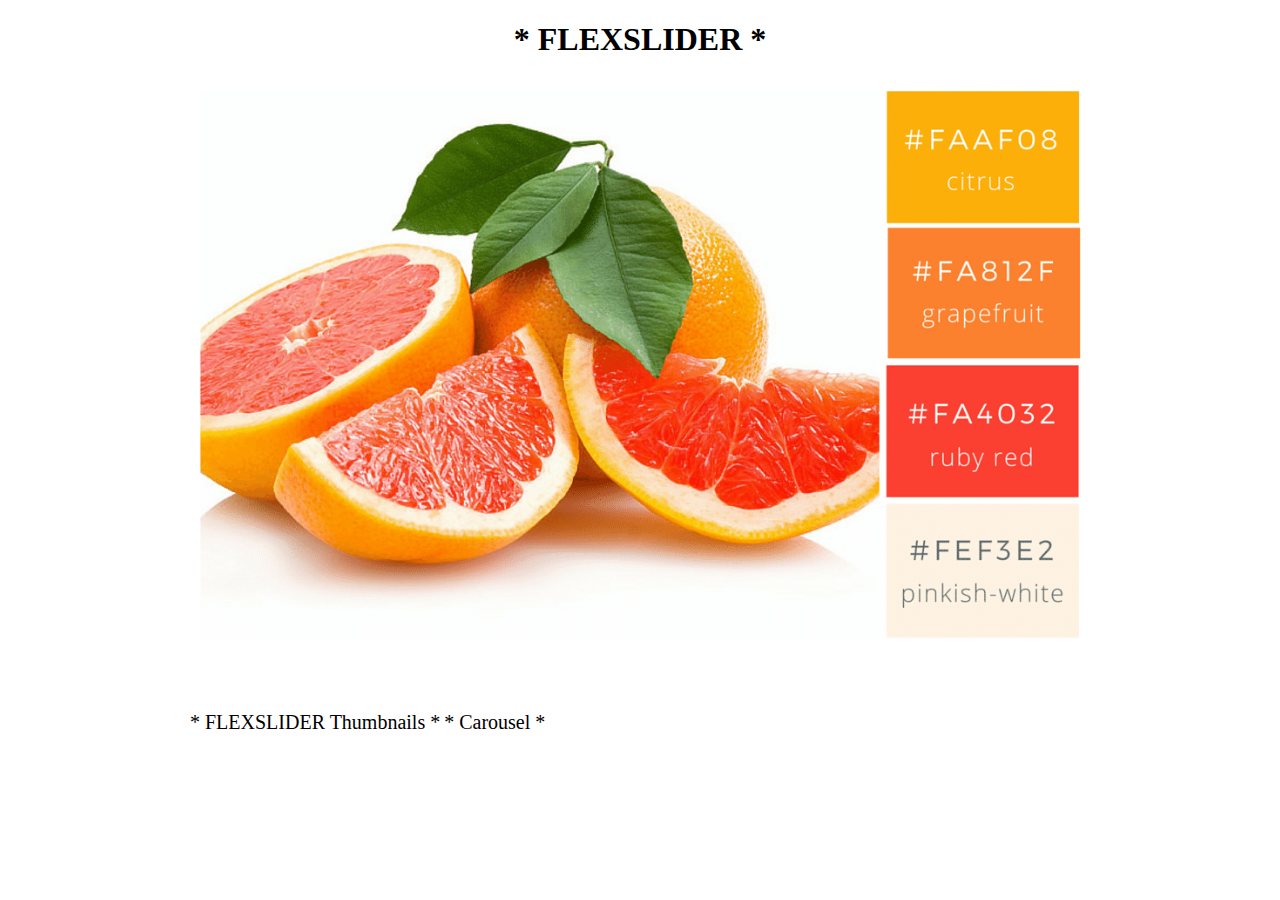
<file: index.html>
<!DOCTYPE html>
<html lang="fr">

<head>
    <meta charset="utf-8">
    <meta http-equiv="X-UA-Compatible" content="IE=edge">
    <title>Flexslider</title>
    <meta name="viewport" content="width=device-width, initial-scale=1">
    <link rel="stylesheet" href="flexslider.css"><!--FLEXSLIDER-->
    <link rel="stylesheet" type="text/css" media="screen" href="style.css">

    <!--FLEXSLIDER-->
	<script src="https://ajax.googleapis.com/ajax/libs/jquery/3.3.1/jquery.min.js"></script>
	<script src ="jquery.flexslider-min.js"></script>			
    <script>
        $(window).on('load', function() {
             $('.flexslider').flexslider({
                directionNav: false,
                controlNav: false,
                slideshowSpeed: 2400,
            });
        });
    </script>

</head>

<body>
    <header>
    </header>

    <main class="container">
        <h1>* FLEXSLIDER *</h1>
        <section class="flexslider">
            <ul class="slides">
                <li>
                    <img src="img/1.png" alt="Photo" />
                </li>
                <li>
                    <img src="img/2.png" alt="Photo" />
                </li>
                <li>
                    <img src="img/3.png" alt="Photo" />
                </li>
                <li>
                    <img src="img/4.png" alt="Photo" />
                </li>
            </ul>
        </section>

        <section>
            <a href="thumbnails.html">* FLEXSLIDER Thumbnails *</a>
            <a href="carousel.html">* Carousel *</a>
        </section>
        
    </main>

    <footer>
    </footer>

    <script src="https://code.jquery.com/jquery-3.4.0.js"
        integrity="sha256-DYZMCC8HTC+QDr5QNaIcfR7VSPtcISykd+6eSmBW5qo=" crossorigin="anonymous">
    </script>
    <script src="https://cdnjs.cloudflare.com/ajax/libs/popper.js/1.14.7/umd/popper.min.js"
        integrity="sha384-UO2eT0CpHqdSJQ6hJty5KVphtPhzWj9WO1clHTMGa3JDZwrnQq4sF86dIHNDz0W1" crossorigin="anonymous">
    </script>
    <script src ="jquery.flexslider-min.js"></script>		
</body>

</html>
</file>
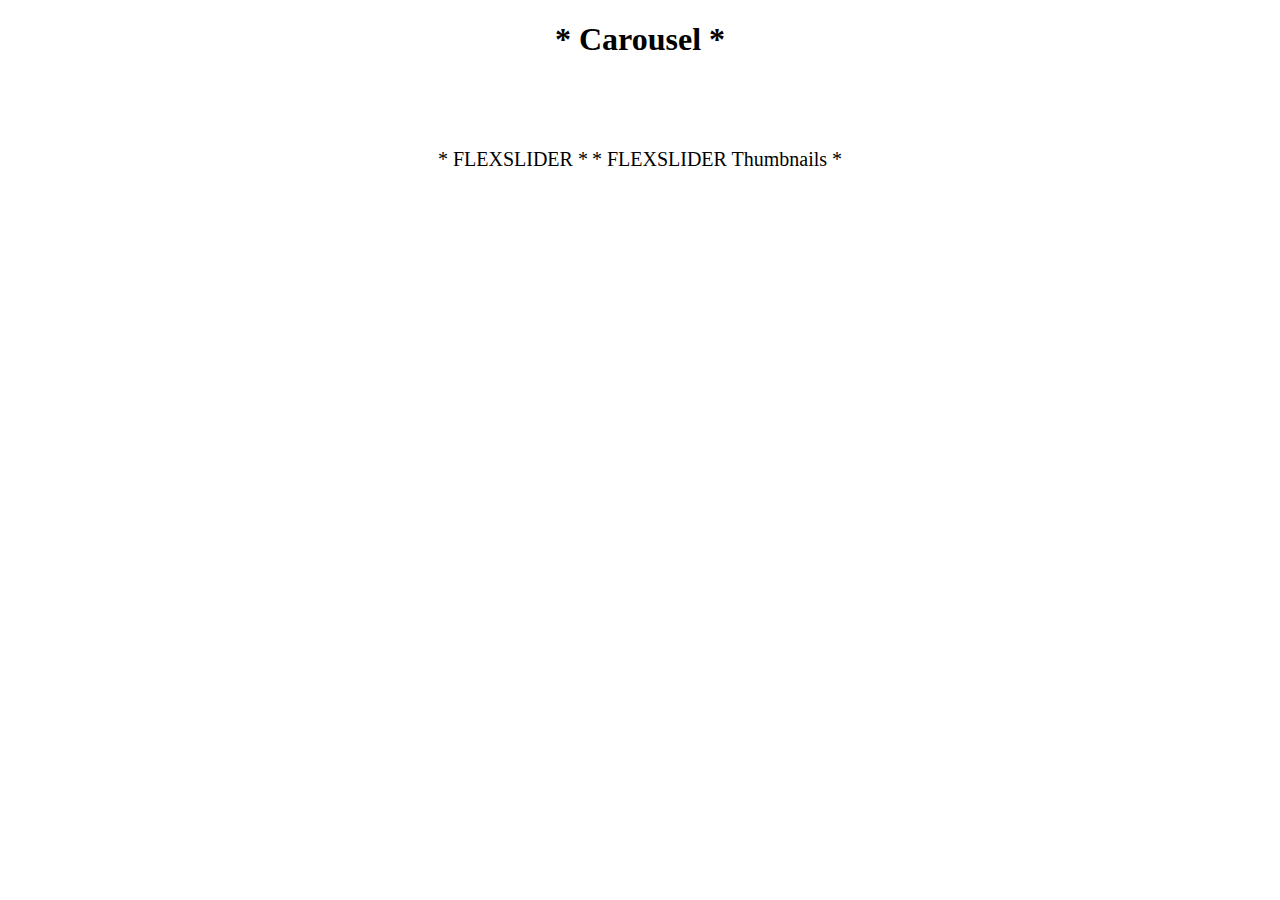
<file: carousel.html>
<!DOCTYPE html>
<html lang="fr">

<head>
    <meta charset="utf-8">
    <meta http-equiv="X-UA-Compatible" content="IE=edge">
    <title>Flexslider</title>
    <meta name="viewport" content="width=device-width, initial-scale=1">
    <link rel="stylesheet" href="flexslider.css"><!--FLEXSLIDER-->
    <link rel="stylesheet" type="text/css" media="screen" href="style.css">

    <script>
        $(window).load(function() {
            $('.flexslider').flexslider({
                animation: "slide",
                animationLoop: false,
                itemWidth: 210,
                itemMargin: 5,
                minItems: 2,
                maxItems: 4
            });
        });
    </script>

</head>

<body>
    <header>
    </header>

    <main class="container">
        <h1>* Carousel *</h1>
        <section class="flexslider carousel">
            <ul class="slides">
                <li>
                    <img src="img/1.png" alt="Photo" />
                </li>
                <li>
                    <img src="img/2.png" alt="Photo" />
                </li>
                <li>
                    <img src="img/3.png" alt="Photo" />
                </li>
                <li>
                    <img src="img/4.png" alt="Photo" />
                </li>
            </ul>
        </section>

        <section class="autre">
            <a href="index.html">* FLEXSLIDER *</a>
            <a href="thumbnails.html">* FLEXSLIDER Thumbnails *</a>
        </section>
    </main>

    <footer>
    </footer>

    <script src="https://code.jquery.com/jquery-3.4.0.js"
        integrity="sha256-DYZMCC8HTC+QDr5QNaIcfR7VSPtcISykd+6eSmBW5qo=" crossorigin="anonymous">
    </script>
    <script src="https://cdnjs.cloudflare.com/ajax/libs/popper.js/1.14.7/umd/popper.min.js"
        integrity="sha384-UO2eT0CpHqdSJQ6hJty5KVphtPhzWj9WO1clHTMGa3JDZwrnQq4sF86dIHNDz0W1" crossorigin="anonymous">
    </script>
    <script src ="jquery.flexslider-min.js"></script>		
</body>

</html>
</file>
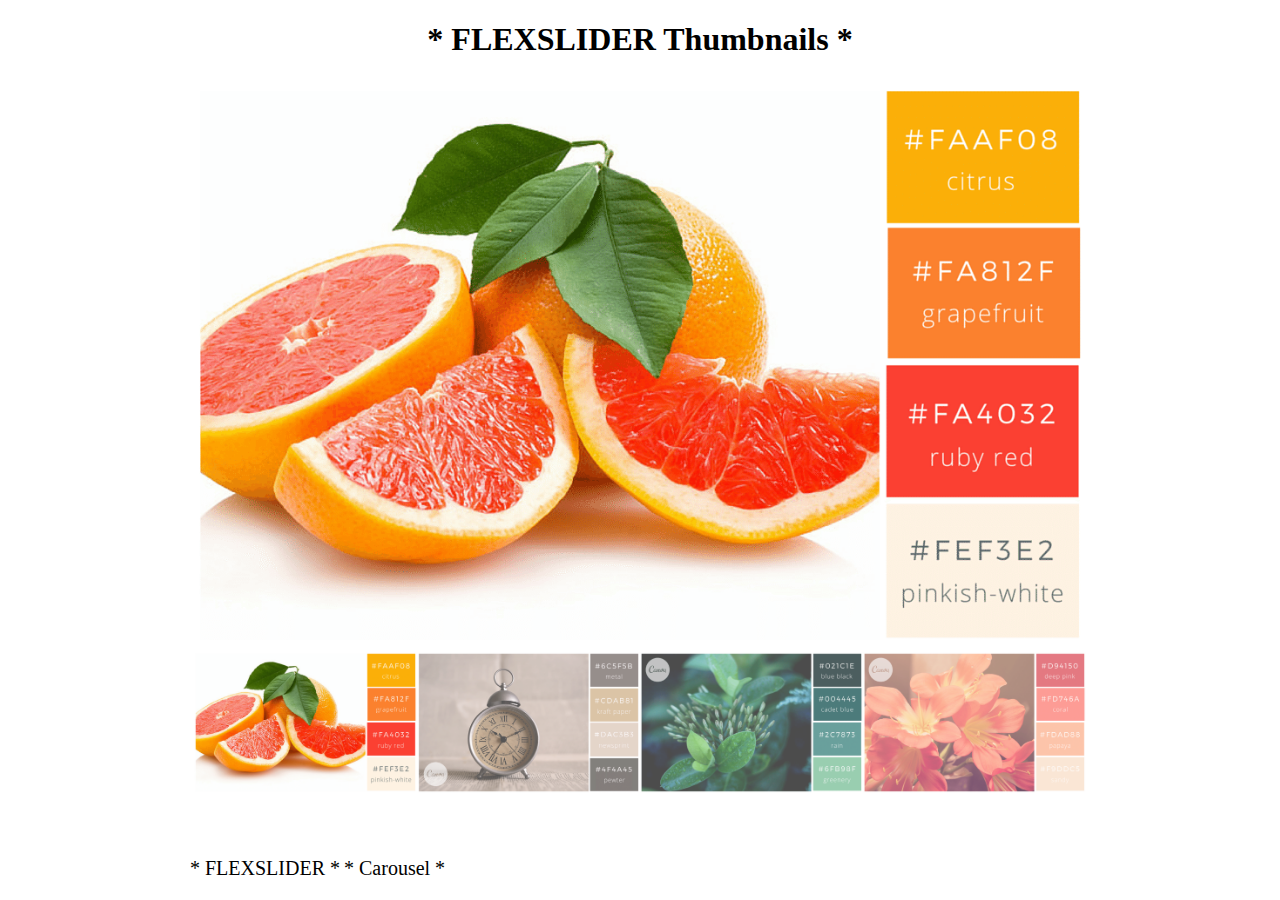
<file: thumbnails.html>
<!DOCTYPE html>
<html lang="fr">

<head>
    <meta charset="utf-8">
    <meta http-equiv="X-UA-Compatible" content="IE=edge">
    <title>Flexslider</title>
    <meta name="viewport" content="width=device-width, initial-scale=1">
    <link rel="stylesheet" href="flexslider.css"><!--FLEXSLIDER-->
    <link rel="stylesheet" type="text/css" media="screen" href="style.css">

    <!--FLEXSLIDER-->
    <script src="https://ajax.googleapis.com/ajax/libs/jquery/3.3.1/jquery.min.js"></script>
    <script src ="jquery.flexslider-min.js"></script>			
    <script>
         $(window).on('load', function() {
            $('.flexslider').flexslider({
                animation: "slide",
                controlNav: "thumbnails",
            });
        });
    </script>

</head>

<body>
    <header>
    </header>

    <main class="container">
        <h1>* FLEXSLIDER Thumbnails *</h1>
        <section class="flexslider">
            <ul class="slides">
                <li data-thumb="img/1.png">
                    <img src="img/1.png" alt="Photo" />
                </li>
                <li data-thumb="img/2.png">
                    <img src="img/2.png" alt="Photo" />
                </li>
                <li data-thumb="img/3.png">
                    <img src="img/3.png" alt="Photo" />
                </li>
                <li data-thumb="img/4.png">
                    <img src="img/4.png" alt="Photo" />
                </li>
            </ul>
        </section>

        <section class="lien">
            <a href="index.html">* FLEXSLIDER *</a>
            <a href="carousel.html">* Carousel *</a>
        </section>
    </main>

    <footer>
    </footer>

    <script src="https://code.jquery.com/jquery-3.4.0.js"
        integrity="sha256-DYZMCC8HTC+QDr5QNaIcfR7VSPtcISykd+6eSmBW5qo=" crossorigin="anonymous">
    </script>
    <script src="https://cdnjs.cloudflare.com/ajax/libs/popper.js/1.14.7/umd/popper.min.js"
        integrity="sha384-UO2eT0CpHqdSJQ6hJty5KVphtPhzWj9WO1clHTMGa3JDZwrnQq4sF86dIHNDz0W1" crossorigin="anonymous">
    </script>
    <script src ="jquery.flexslider-min.js"></script>		
</body>

</html>
</file>
<file: style.css>
.container {
    width: 900px;
    margin: 0 auto;
}

h1 {
    text-align: center;
}

.autre {
    text-align: center;
}
a {
    text-decoration: none;
    color: black;
    font-size: 20px;

}
</file>
